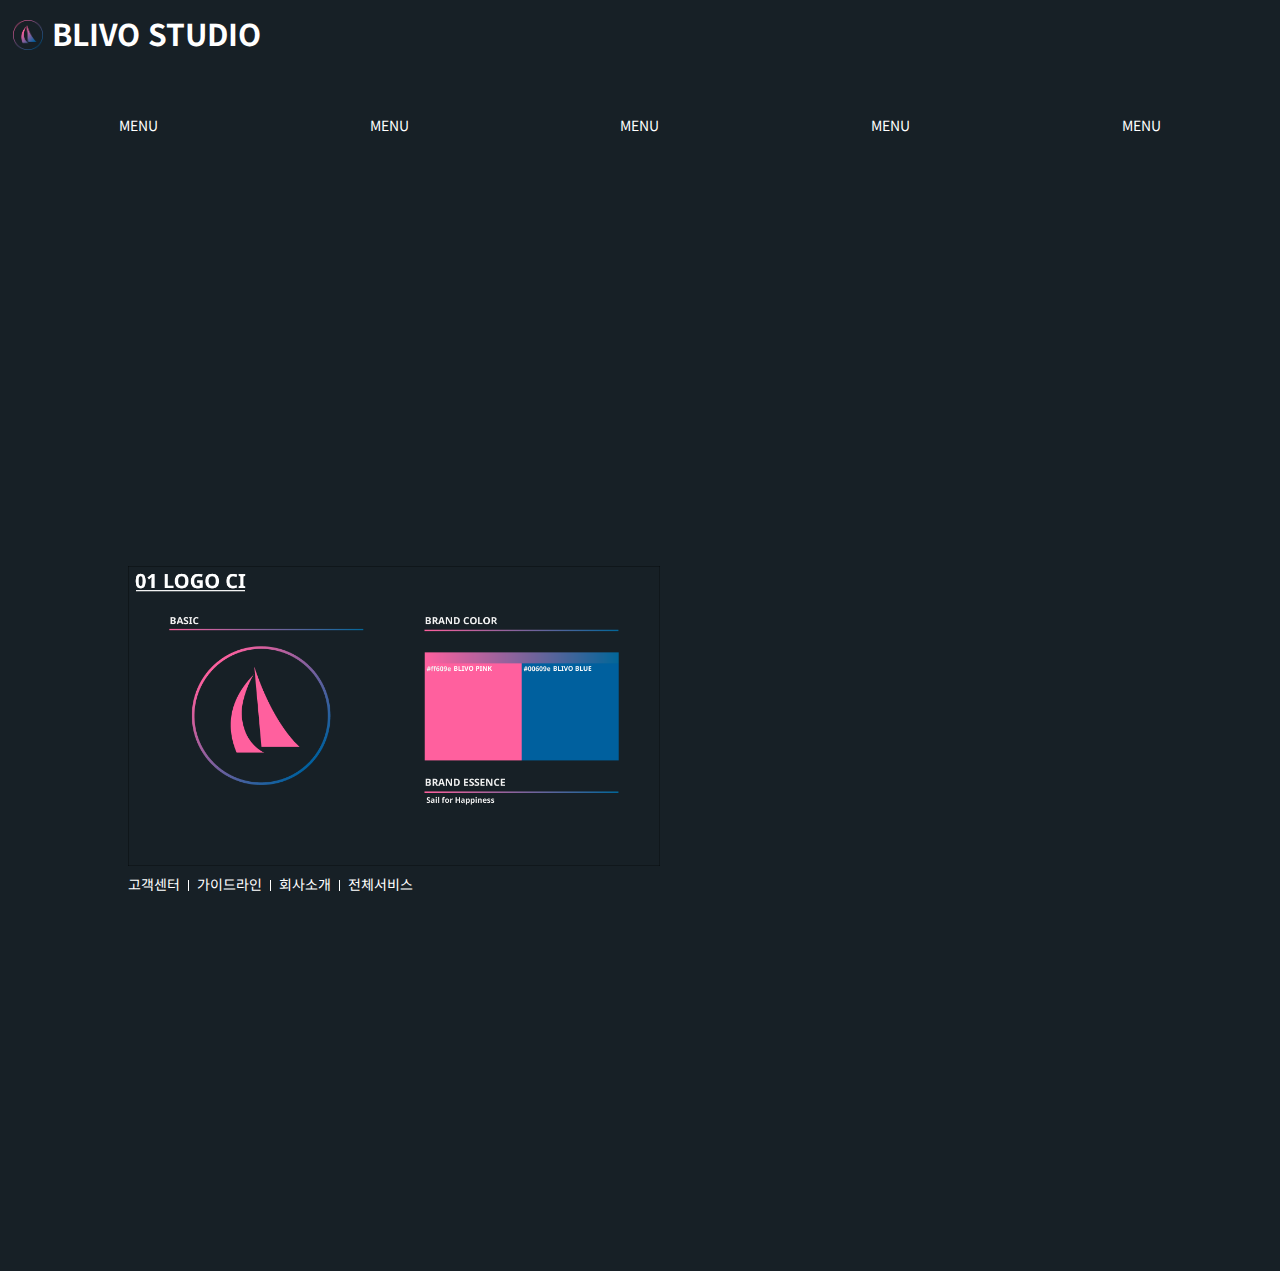
<file: index.html>
<!DOCTYPE html>
<html lang="ko">
<head>
  <meta charset="UTF-8">
  <title>BILIVO STUDIO</title>
  <link rel="preconnect" href="https://fonts.googleapis.com"><link rel="preconnect" href="https://fonts.gstatic.com" crossorigin><link href="https://fonts.googleapis.com/css2?family=Noto+Sans+KR:wght@100;300;400;700;900&display=swap" rel="stylesheet">
  <link rel="stylesheet" href="styles/style.css">
  <!--info page-->
  <meta name="description" content="테스트">
  <!--파비콘-->
  <link rel="shortcut icon" href="/images/favicon.ico" type="image/png">
  <link rel="icon" href="/images/favicon.ico" type="image/png">
  <!--파비콘-->
</head>
<body>
            <!--블리보 로고, 블리보 바로가기-->
    <h1>
      <div class="logo_area">
            <img src="images/BASIC_LOGO.png" alt="BLIVO LOGO" width="30px" height="30px" a href="https://blivo-studio.github.io/" class="logo_img">
            <a class="logo_area_logo_text" a href="https://blivo-studio.github.io/">BLIVO STUDIO</a>
          </div>
      </div>
    </h1>
            <!--dropdown menu-->
      <div class="menu_area">
        <ul class="menu">
          <li>
            <a class="menu_text" href="#">MENU</a>
              <ul class="submenu">
                <li><a href="#"><p>ENTER THE MENU</p></a></li>
                <li><a href="#"><p>ENTER THE MENU</p></a></li>
                <li><a href="#"><p>ENTER THE MENU</p></a></li>
                <li><a href="#"><p>ENTER THE MENU</p></a></li>
                <li><a href="#"><p>ENTER THE MENU</p></a></li>
              </ul>
          </li>
          <li>
            <a class="menu_text" href="#">MENU</a>
              <ul class="submenu">
                <li><a href="#"><p>ENTER THE MENU</p></a></li>
                <li><a href="#"><p>ENTER THE MENU</p></a></li>
                <li><a href="#"><p>ENTER THE MENU</p></a></li>
                <li><a href="#"><p>ENTER THE MENU</p></a></li>
                <li><a href="#"><p>ENTER THE MENU</p></a></li>
              </ul>
          </li>
          <li>
            <a class="menu_text" href="#">MENU</a>
              <ul class="submenu">
                <li><a href="#"><p>ENTER THE MENU</p></a></li>
                <li><a href="#"><p>ENTER THE MENU</p></a></li>
                <li><a href="#"><p>ENTER THE MENU</p></a></li>
                <li><a href="#"><p>ENTER THE MENU</p></a></li>
                <li><a href="#"><p>ENTER THE MENU</p></a></li>
              </ul>
          </li>
          <li>
            <a class="menu_text" href="#">MENU</a>
              <ul class="submenu">
                <li><a href="#"><p>ENTER THE MENU</p></a></li>
                <li><a href="#"><p>ENTER THE MENU</p></a></li>
                <li><a href="#"><p>ENTER THE MENU</p></a></li>
                <li><a href="#"><p>ENTER THE MENU</p></a></li>
                <li><a href="#"><p>ENTER THE MENU</p></a></li>
                </ul>
            </li>
            <li>
              <a class="menu_text" href="#">MENU</a>
                <ul class="submenu">
                  <li><a href="#"><p>ENTER THE MENU</p></a></li>
                  <li><a href="#"><p>ENTER THE MENU</p></a></li>
                  <li><a href="#"><p>ENTER THE MENU</p></a></li>
                  <li><a href="#"><p>ENTER THE MENU</p></a></li>
                  <li><a href="#"><p>ENTER THE MENU</p></a></li>
                </ul>
            </li>
        </ul>
      </div>
  <div class="wrapper">
    <!--slide img-->
    <img src="/images/logo.png" height="300" alt="slid img">

    <!--footer-->

    <div class="bottom_space">
      <ul class="list_bottom">
        <li class="bottom_text_link">
          <div class="info">
            <a href="support.html" class="b_text_first">고객센터</a>
        </li>
        <li class="bottom_text_link">
          <a href="guideline.html" class="b_text">가이드라인</a>
        </li>
        <li class="bottom_text_link">
          <a href="about.html" class="b_text">회사소개</a>
        </li>
        <li class="bottom_text_link">
          <a href="all_service.html" class="b_text">전체서비스</a>
          </div>
        </li>
      </ul>
    </div>
  </div>
</body>
</html>
</file>
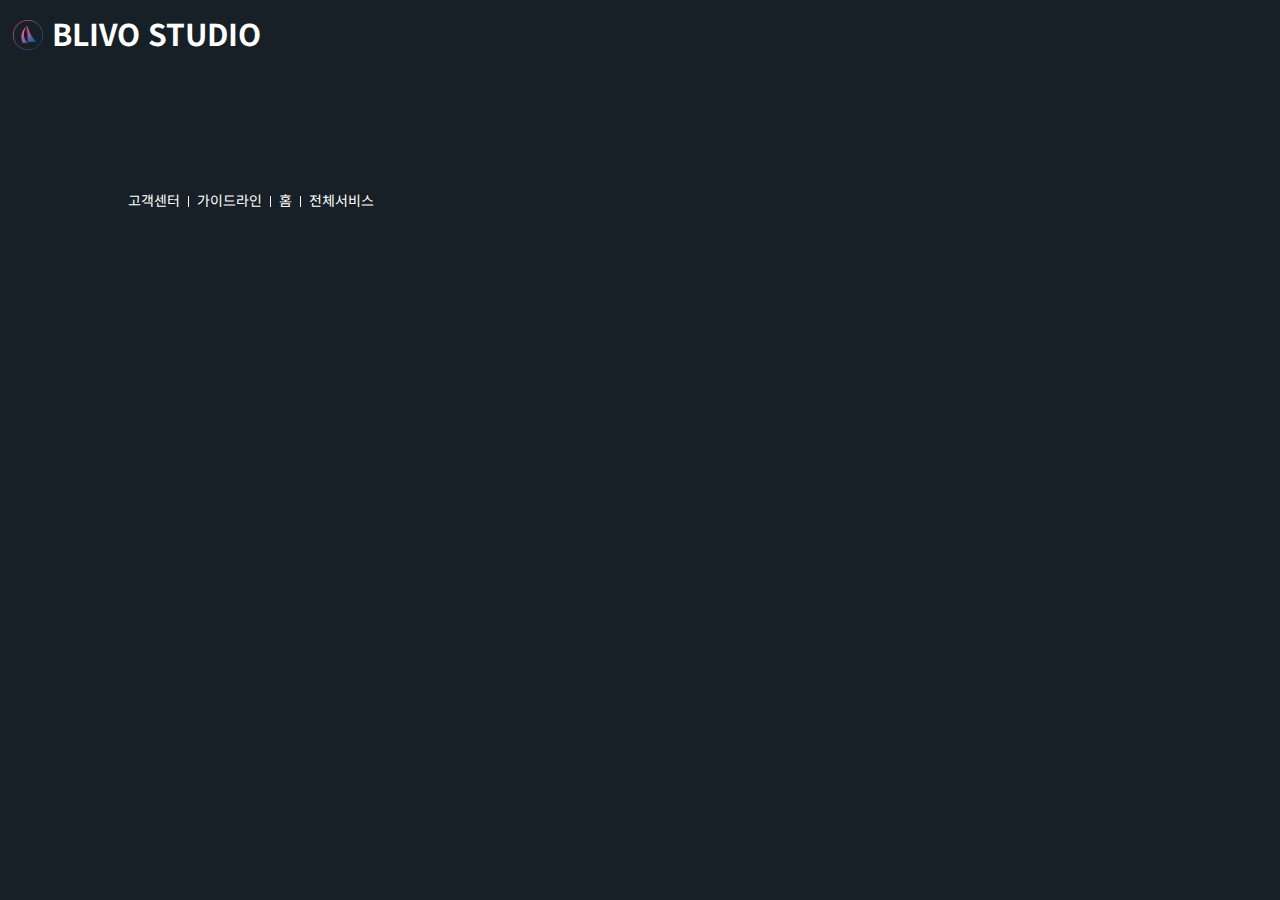
<file: about.html>
<!DOCTYPE html>
<html lang="ko">
<head>
  <meta charset="UTF-8">
  <title>about BILIVO STUDIO</title>
  <link rel="preconnect" href="https://fonts.googleapis.com"><link rel="preconnect" href="https://fonts.gstatic.com" crossorigin><link href="https://fonts.googleapis.com/css2?family=Noto+Sans+KR:wght@100;300;400;700;900&display=swap" rel="stylesheet">
  <link rel="stylesheet" href="styles/style.css">
  <!--파비콘-->
  <link rel="shortcut icon" href="/images/favicon.ico" type="image/png">
  <link rel="icon" href="/images/favicon.ico" type="image/png">
  <!--파비콘-->
</head>
<body>
            <!--블리보 로고, 블리보 바로가기-->
    <h1>
      <div class="logo_area">
            <img src="images/BASIC_LOGO.png" alt="BLIVO LOGO" width="30px" height="30px" a href="https://blivo-studio.github.io/" class="logo_img">
            <a class="logo_area_logo_text" a href="https://blivo-studio.github.io/">BLIVO STUDIO</a>
      </div>
    </h1>
  <div class="wrapper">

    <!--footer-->
    <div class="bottom_space">
      <ul class="list_bottom">
        <li class="bottom_text_link">
          <div class="info">
            <a href="support.html" class="b_text_first">고객센터</a>
        </li>
        <li class="bottom_text_link">
          <a href="guideline.html" class="b_text">가이드라인</a>
        </li>
        <li class="bottom_text_link">
          <a href="index.html" class="b_text">홈</a>
        </li>
        <li class="bottom_text_link">
          <a href="all_service.html" class="b_text">전체서비스</a>
          </div>
        </li>
      </ul>
    </div>
  </div>
</html>
</file>
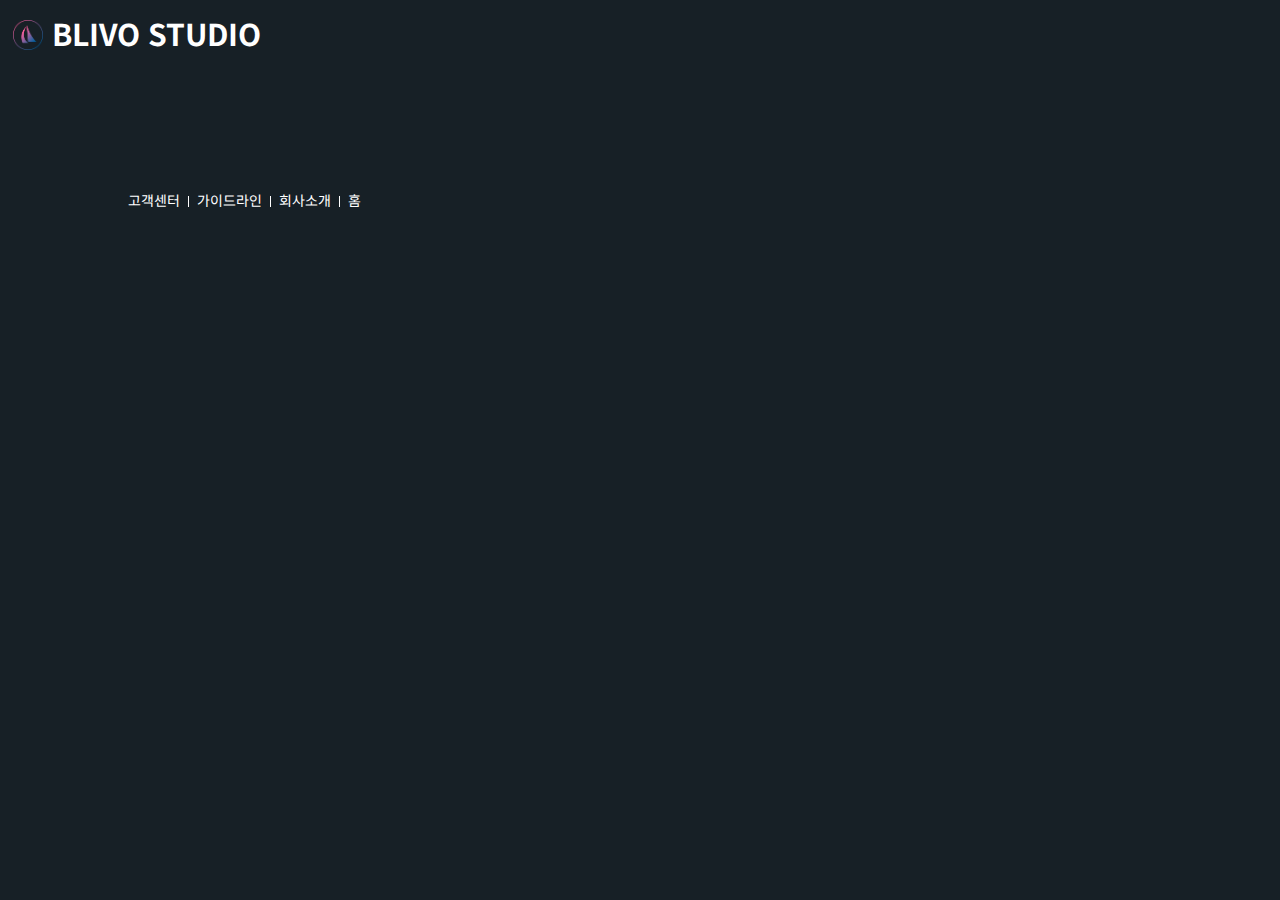
<file: all_service.html>
<!DOCTYPE html>
<html lang="ko">
<head>
  <meta charset="UTF-8">
  <title>all service</title>
  <link rel="preconnect" href="https://fonts.googleapis.com"><link rel="preconnect" href="https://fonts.gstatic.com" crossorigin><link href="https://fonts.googleapis.com/css2?family=Noto+Sans+KR:wght@100;300;400;700;900&display=swap" rel="stylesheet">
  <link rel="stylesheet" href="styles/style.css">
  <!--파비콘-->
  <link rel="shortcut icon" href="/images/favicon.ico" type="image/png">
  <link rel="icon" href="/images/favicon.ico" type="image/png">
  <!--파비콘-->
</head>
<body>
            <!--블리보 로고, 블리보 바로가기-->
    <h1>
      <div class="logo_area">
            <img src="images/BASIC_LOGO.png" alt="BLIVO LOGO" width="30px" height="30px" a href="https://blivo-studio.github.io/" class="logo_img">
            <a class="logo_area_logo_text" a href="https://blivo-studio.github.io/">BLIVO STUDIO</a>
      </div>
    </h1>
  <div class="wrapper">

    <!--footer-->
    <div class="bottom_space">
      <ul class="list_bottom">
        <li class="bottom_text_link">
          <div class="info">
            <a href="support.html" class="b_text_first">고객센터</a>
        </li>
        <li class="bottom_text_link">
          <a href="guideline.html" class="b_text">가이드라인</a>
        </li>
        <li class="bottom_text_link">
          <a href="about.html" class="b_text">회사소개</a>
        </li>
        <li class="bottom_text_link">
          <a href="index.html" class="b_text">홈</a>
          </div>
        </li>
      </ul>
    </div>
  </div>
</body>
</html>
</file>
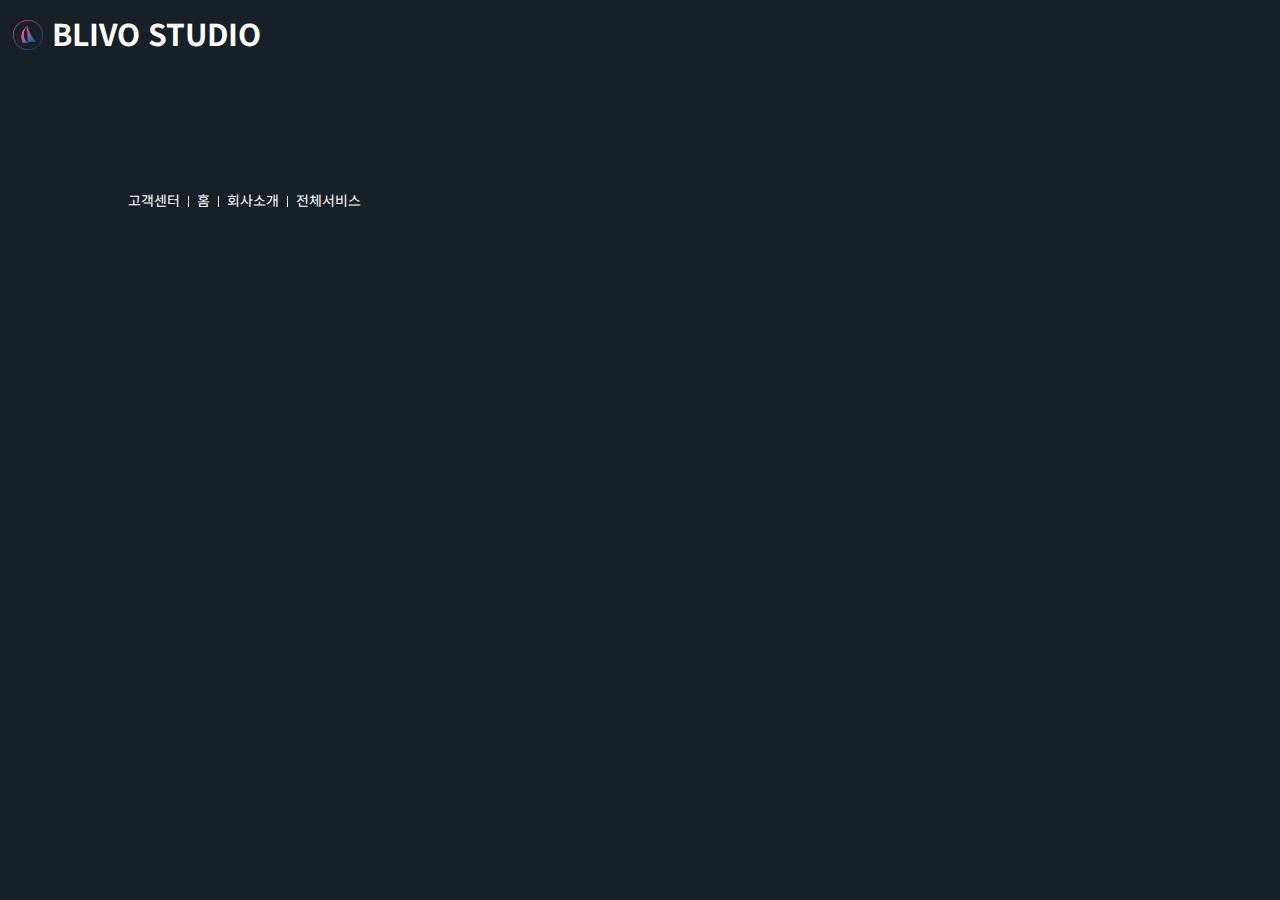
<file: guideline.html>
<!DOCTYPE html>
<html lang="ko">
<head>
  <meta charset="UTF-8">
  <title>guidline</title>
  <link rel="preconnect" href="https://fonts.googleapis.com"><link rel="preconnect" href="https://fonts.gstatic.com" crossorigin><link href="https://fonts.googleapis.com/css2?family=Noto+Sans+KR:wght@100;300;400;700;900&display=swap" rel="stylesheet">
  <link rel="stylesheet" href="styles/style.css">
  <!--파비콘-->
  <link rel="shortcut icon" href="/images/favicon.ico" type="image/png">
  <link rel="icon" href="/images/favicon.ico" type="image/png">
  <!--파비콘-->
</head>
<body>
            <!--블리보 로고, 블리보 바로가기-->
    <h1>
      <div class="logo_area">
            <img src="images/BASIC_LOGO.png" alt="BLIVO LOGO" width="30px" height="30px" a href="https://blivo-studio.github.io/" class="logo_img">
            <a class="logo_area_logo_text" a href="https://blivo-studio.github.io/">BLIVO STUDIO</a>
      </div>
    </h1>
  <div class="wrapper">

    <!--footer-->
    <div class="bottom_space">
      <ul class="list_bottom">
        <li class="bottom_text_link">
          <div class="info">
            <a href="support.html" class="b_text_first">고객센터</a>
        </li>
        <li class="bottom_text_link">
          <a href="index.html" class="b_text">홈</a>
        </li>
        <li class="bottom_text_link">
          <a href="about.html" class="b_text">회사소개</a>
        </li>
        <li class="bottom_text_link">
          <a href="all_service.html" class="b_text">전체서비스</a>
          </div>
        </li>
      </ul>
    </div>
  </div>
</body>
</html>
</file>
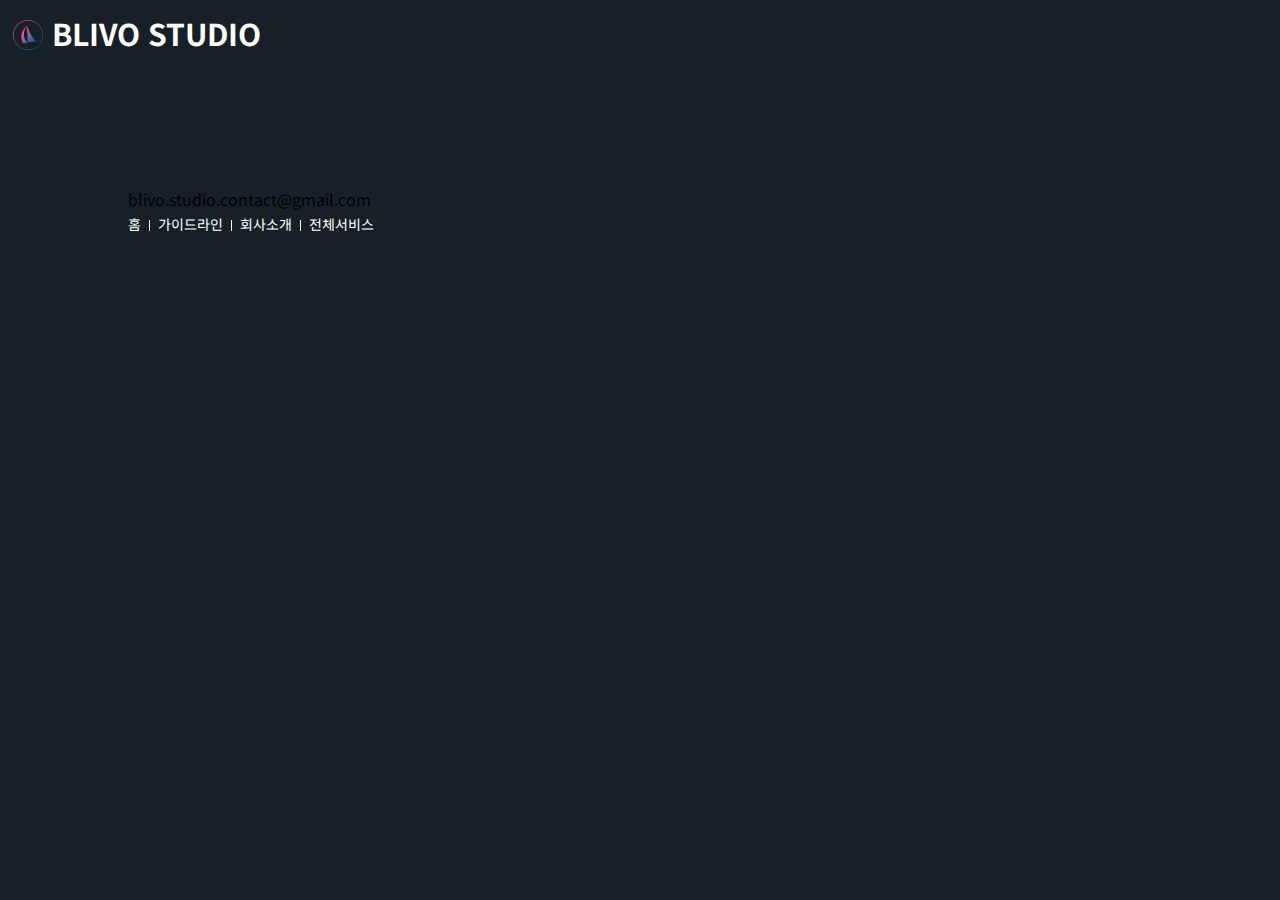
<file: support.html>
<!DOCTYPE html>
<html lang="ko">
<head>
  <meta charset="UTF-8">
  <title>support</title>
  <link rel="preconnect" href="https://fonts.googleapis.com"><link rel="preconnect" href="https://fonts.gstatic.com" crossorigin><link href="https://fonts.googleapis.com/css2?family=Noto+Sans+KR:wght@100;300;400;700;900&display=swap" rel="stylesheet">
  <link rel="stylesheet" href="styles/style.css">
  <!--파비콘-->
  <link rel="shortcut icon" href="/images/favicon.ico" type="image/png">
  <link rel="icon" href="/images/favicon.ico" type="image/png">
  <!--파비콘-->
</head>
<body>
            <!--블리보 로고, 블리보 바로가기-->
    <h1>
      <div class="logo_area">
            <img src="images/BASIC_LOGO.png" alt="BLIVO LOGO" width="30px" height="30px" a href="https://blivo-studio.github.io/" class="logo_img">
            <a class="logo_area_logo_text" a href="https://blivo-studio.github.io/">BLIVO STUDIO</a>
      </div>
    </h1>
  <div class="wrapper">
    <div class="BLIVO_MAIL">blivo.studio.contact@gmail.com</div>
    <!--footer-->
    <div class="bottom_space">
      <ul class="list_bottom">
        <li class="bottom_text_link">
          <div class="info">
            <a href="index.html" class="b_text_first">홈</a>
        </li>
        <li class="bottom_text_link">
          <a href="guideline.html" class="b_text">가이드라인</a>
        </li>
        <li class="bottom_text_link">
          <a href="about.html" class="b_text">회사소개</a>
        </li>
        <li class="bottom_text_link">
          <a href="all_service.html" class="b_text">전체서비스</a>
          </div>
        </li>
      </ul>
    </div>
  </div>
</body>
</html>
</file>
<file: styles/style.css>
@import url('https://fonts.googleapis.com/css2?family=Noto+Sans+KR:wght@100;300;400;700;900&display=swap' );

html{
  display: block;
}
head{
  display: none;
  background-color: #172026;
}
body{
  background-color: #172026;
  font-family: 'Noto Sans KR', sans-serif;
}
/*wrapper*/
.wrapper{
  margin: 10%;
}
@media only screen and (max-device-width: 500px){
  .wrapper{
    margin: 7%;
  }
}

/*이미지 위치*/

/*모든 폰트*/
a{
  color: white;
  font-size: 14px;
  text-decoration: none;
}
@media only screen and (max-device-width: 500px){
  a{
    color: white;
    font-size: 20px;
    text-decoration: none;
  }
}

.logo_area{
    position: relative;
    height: 100%;
    margin: 1%;
}
.logo_area_logo_text{
  top: -4px;
  font-size: 30px;
  position: relative;
}
@media only screen and (max-device-width: 500px){
  .logo_img{
    width: 40px; height: 40px;
  }
}
@media only screen and (max-device-width: 500px){
  .logo_area_logo_text{
    top: -4px;
    font-size: 40px;
    position: relative;
  }
}

/**dropdown menu**/

.menu_area{
  margin: 0 auto;
  padding: 1%;
}

*{padding:0;margin:0}
li{list-style:none}
.menu_text{text-decoration:none;font-size:14px}
/*menu css 정리하기*/
.menu_text{
  color: white;
}
@media only screen and (max-device-width: 500px){
  /*font-size 14px로 변경
  임시로 30px은 모바일만 표시하게 해둠*/
  .menu_text{text-decoration: none;font-size: 23px;}
}
.menu {
    width: 100%;
    position: relative;
    top: -130px;
    overflow: hidden;
    margin: 150px auto;
  }
  
  .menu > li {
    width: 20%;
    float: left;
    text-align: center;
    line-height: 40px;
    border-radius: 20px;
  }
  
  .menu a {
    color: white;
  }
  .submenu > li {
    line-height: 50px;
    background-color: white;
  }
  @media only screen and (max-device-width: 500px){
    .submenu > li {
      line-height: 60px;
      background-color: white;
    }
  }
  p{
    color: #172026;
  }

  .submenu {
    height: 0; 
    overflow: hidden;
  }

  .menu > li:hover {
    background-color: white;
    transition-duration: 1s;
  }
  
  .menu > li:hover .submenu {
    height: 250px;
    border-bottom-left-radius: 20px;
    border-bottom-right-radius: 20px;
    transition-duration: 0.5s;
  }
  @media only screen and (max-device-width: 500px){
    .menu > li:hover .submenu {
      height: 300px;
      border-bottom-left-radius: 20px;
      border-bottom-right-radius: 20px;
      transition-duration: 0.5s;
    }
  }



/*down space for info*/
.bottom_space{
  position: relative;
  width: 100%;
  height: 400px;
  float: left;
  
}
.bottom_text_link{
  position: relative;
  float: left;
  text-align: center;
  line-height: 0 auto;
}

/*footer*/
.b_text::before{
  content: "";
  display: inline-block;
  width: 1px;
  height: 11px;
  margin: 0 8px;
  background-color: white;
  vertical-align: -1px;
}
.b_text_first{
  color: white;
}
.b_text{
  color: white;
}
.info{
  margin: 0 auto;
}



/*slide img*/
.slid_img{

}

/*모바일 css*/
</file>
